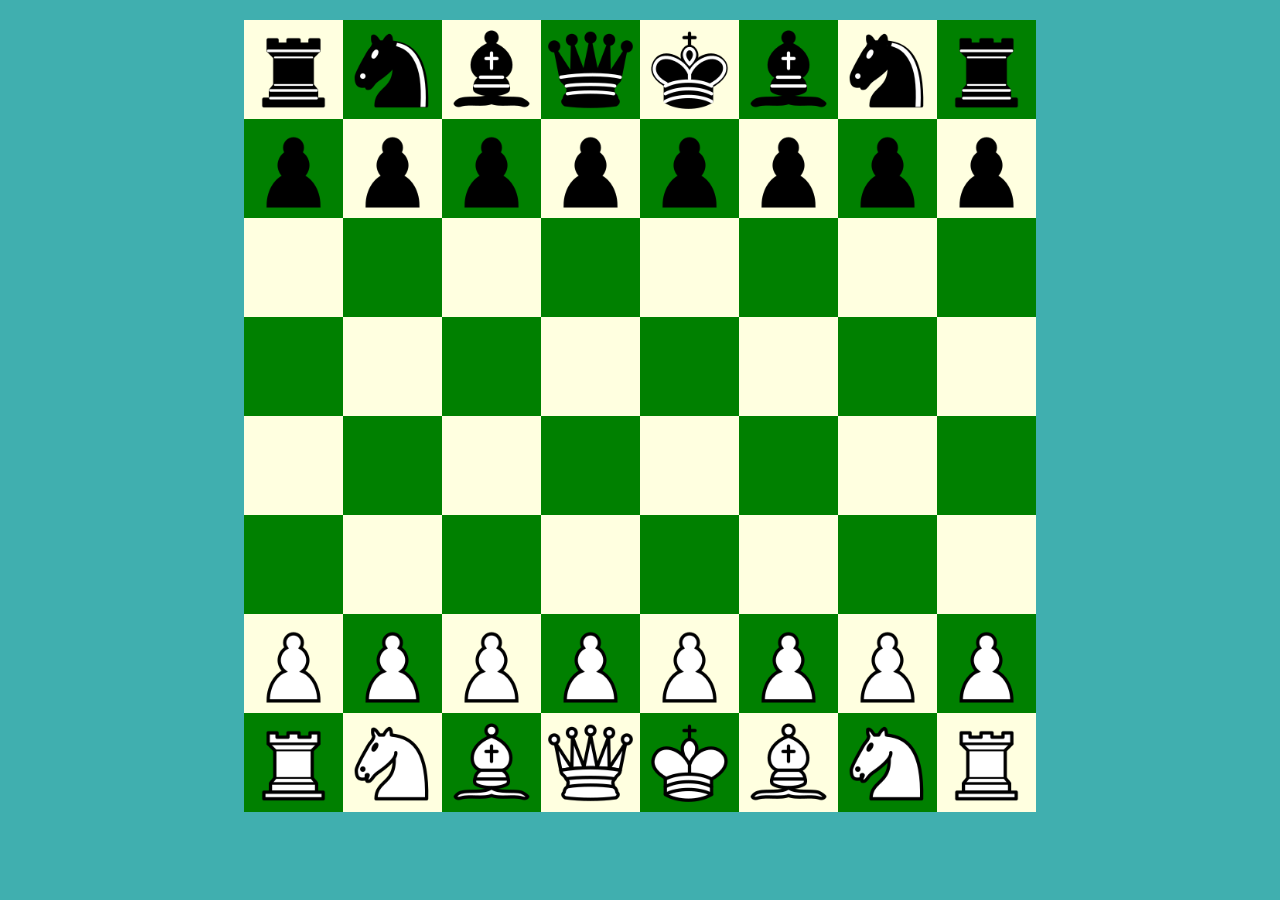
<file: index.html>
<!DOCTYPE html>
<html lang="en">

<head>
    <meta charset="UTF-8">
    <meta name="viewport" content="width=device-width, initial-scale=1.0">
    <title>Chess</title>
    <link rel="stylesheet" href="style.css">
</head>

<body>
    <p></p>
    <div class="chess-board">
        <div class="row" id="row1">
            <div class="white col1 black-rook" id="(1,1)"></div>
            <div class="green col2 black-knight" id="(1,2)"></div>
            <div class="white col3 black-bishop" id="(1,3)"></div>
            <div class="green col4 black-queen" id="(1,4)"></div>
            <div class="white col5 black-king" id="(1,5)"></div>
            <div class="green col6 black-bishop" id="(1,6)"></div>
            <div class="white col7 black-knight" id="(1,7)"></div>
            <div class="green col8 black-rook" id="(1,8)"></div>
        </div>
        <div class="row" id="row2">
            <div class="green col1 black-pawn" id="(2,1)"></div>
            <div class="white col2 black-pawn" id="(2,2)"></div>
            <div class="green col3 black-pawn" id="(2,3)"></div>
            <div class="white col4 black-pawn" id="(2,4)"></div>
            <div class="green col5 black-pawn" id="(2,5)"></div>
            <div class="white col6 black-pawn" id="(2,6)"></div>
            <div class="green col7 black-pawn" id="(2,7)"></div>
            <div class="white col8 black-pawn" id="(2,8)"></div>
        </div>
        <div class="row" id="row3">
            <div class="white col1" id="(3,1)"></div>
            <div class="green col2" id="(3,2)"></div>
            <div class="white col3" id="(3,3)"></div>
            <div class="green col4" id="(3,4)"></div>
            <div class="white col5" id="(3,5)"></div>
            <div class="green col6" id="(3,6)"></div>
            <div class="white col7" id="(3,7)"></div>
            <div class="green col8" id="(3,8)"></div>
        </div>
        <div class="row" id="row4">
            <div class="green col1" id="(4,1)"></div>
            <div class="white col2" id="(4,2)"></div>
            <div class="green col3" id="(4,3)"></div>
            <div class="white col4" id="(4,4)"></div>
            <div class="green col5" id="(4,5)"></div>
            <div class="white col6" id="(4,6)"></div>
            <div class="green col7" id="(4,7)"></div>
            <div class="white col8" id="(4,8)"></div>
        </div>
        <div class="row" id="row5">
            <div class="white col1" id="(5,1)"></div>
            <div class="green col2" id="(5,2)"></div>
            <div class="white col3" id="(5,3)"></div>
            <div class="green col4" id="(5,4)"></div>
            <div class="white col5" id="(5,5)"></div>
            <div class="green col6" id="(5,6)"></div>
            <div class="white col7" id="(5,7)"></div>
            <div class="green col8" id="(5,8)"></div>
        </div>
        <div class="row" id="row6">
            <div class="green col1" id="(6,1)"></div>
            <div class="white col2" id="(6,2)"></div>
            <div class="green col3" id="(6,3)"></div>
            <div class="white col4" id="(6,4)"></div>
            <div class="green col5" id="(6,5)"></div>
            <div class="white col6" id="(6,6)"></div>
            <div class="green col7" id="(6,7)"></div>
            <div class="white col8" id="(6,8)"></div>
        </div>
        <div class="row" id="row7">
            <div class="white col1 white-pawn" id="(7,1)"></div>
            <div class="green col2 white-pawn" id="(7,2)"></div>
            <div class="white col3 white-pawn" id="(7,3)"></div>
            <div class="green col4 white-pawn" id="(7,4)"></div>
            <div class="white col5 white-pawn" id="(7,5)"></div>
            <div class="green col6 white-pawn" id="(7,6)"></div>
            <div class="white col7 white-pawn" id="(7,7)"></div>
            <div class="green col8 white-pawn" id="(7,8)"></div>
        </div>
        <div class="row" id="row8">
            <div class="green col1 white-rook" id="(8,1)"></div>
            <div class="white col2 white-knight" id="(8,2)"></div>
            <div class="green col3 white-bishop" id="(8,3)"></div>
            <div class="white col4 white-queen" id="(8,4)"></div>
            <div class="green col5 white-king" id="(8,5)"></div>
            <div class="white col6 white-bishop" id="(8,6)"></div>
            <div class="green col7 white-knight" id="(8,7)"></div>
            <div class="white col8 white-rook" id="(8,8)"></div>
        </div>
    </div>

    <script src="script.js"></script>
</body>

</html>
</file>
<file: style.css>
* {
    margin: 0px;
    padding: 0px;
}

body {
    background-color: rgb(64, 175, 175);
}

.white {
    background-color: lightyellow;
    width: 11vh;
    height: 11vh;
}

.green {
    background-color: green;
    width: 11vh;
    height: 11vh;
}

.chess-board {
    display: flex;
    flex-direction: column;
    justify-content: center;
    align-items: center;
    margin: 20px;
    cursor: pointer;
}

.row {
    display: flex;
}

.black-pawn {
    background-image: url("black-pawn.png");
    background-size: cover;
}

.black-rook {
    background-image: url("black-rook.png");
    background-size: cover;
}

.black-knight {
    background-image: url("black-knight.png");
    background-size: cover;
}

.black-bishop {
    background-image: url("black-bishop.png");
    background-size: cover;
}

.black-queen {
    background-image: url("black-queen.png");
    background-size: cover;
}

.black-king {
    background-image: url("black-king.png");
    background-size: cover;
}

.white-pawn {
    background-image: url("white-pawn.png");
    background-size: cover;
}

.white-rook {
    background-image: url("white-rook.png");
    background-size: cover;
}

.white-knight {
    background-image: url("white-knight.png");
    background-size: cover;
}

.white-bishop {
    background-image: url("white-bishop.png");
    background-size: cover;
}

.white-queen {
    background-image: url("white-queen.png");
    background-size: cover;
}

.white-king {
    background-image: url("white-king.png");
    background-size: cover;
}

p{
    color: red;
    text-align: center;
    font-size: small;
}
</file>
<file: chess/style.css>
* {
    margin: 0px;
    padding: 0px;
}

body {
    background-color: rgb(64, 175, 175);
}

.white {
    background-color: lightyellow;
    width: 11vh;
    height: 11vh;
}

.green {
    background-color: green;
    width: 11vh;
    height: 11vh;
}

.chess-board {
    display: flex;
    flex-direction: column;
    justify-content: center;
    align-items: center;
    margin: 20px;
    cursor: pointer;
}

.row {
    display: flex;
}

.black-pawn {
    background-image: url("black-pawn.png");
    background-size: cover;
}

.black-rook {
    background-image: url("black-rook.png");
    background-size: cover;
}

.black-knight {
    background-image: url("black-knight.png");
    background-size: cover;
}

.black-bishop {
    background-image: url("black-bishop.png");
    background-size: cover;
}

.black-queen {
    background-image: url("black-queen.png");
    background-size: cover;
}

.black-king {
    background-image: url("black-king.png");
    background-size: cover;
}

.white-pawn {
    background-image: url("white-pawn.png");
    background-size: cover;
}

.white-rook {
    background-image: url("white-rook.png");
    background-size: cover;
}

.white-knight {
    background-image: url("white-knight.png");
    background-size: cover;
}

.white-bishop {
    background-image: url("white-bishop.png");
    background-size: cover;
}

.white-queen {
    background-image: url("white-queen.png");
    background-size: cover;
}

.white-king {
    background-image: url("white-king.png");
    background-size: cover;
}

p{
    color: red;
    text-align: center;
    font-size: small;
}
</file>
